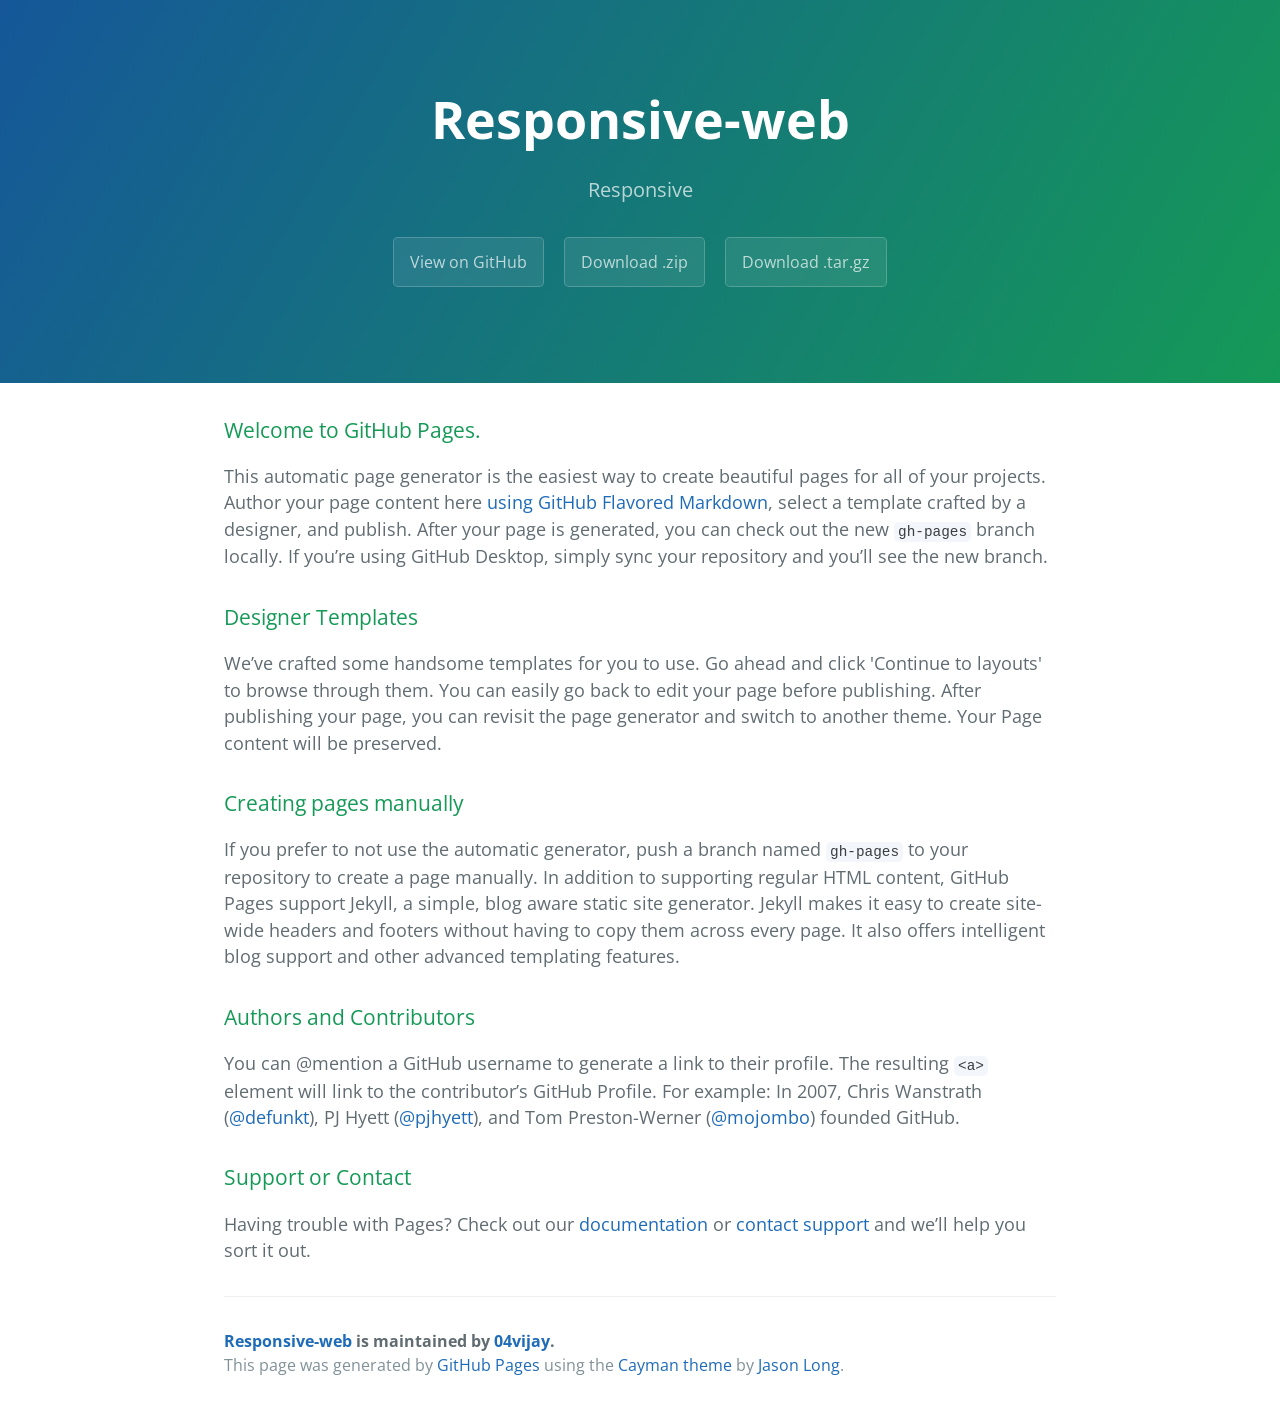
<file: index.html>
<!DOCTYPE html>
<html lang="en-us">
  <head>
    <meta charset="UTF-8">
    <title>Responsive-web by 04vijay</title>
    <meta name="viewport" content="width=device-width, initial-scale=1">
    <link rel="stylesheet" type="text/css" href="stylesheets/normalize.css" media="screen">
    <link href='https://fonts.googleapis.com/css?family=Open+Sans:400,700' rel='stylesheet' type='text/css'>
    <link rel="stylesheet" type="text/css" href="stylesheets/stylesheet.css" media="screen">
    <link rel="stylesheet" type="text/css" href="stylesheets/github-light.css" media="screen">
  </head>
  <body>
    <section class="page-header">
      <h1 class="project-name">Responsive-web</h1>
      <h2 class="project-tagline">Responsive</h2>
      <a href="https://github.com/04vijay/Responsive-web" class="btn">View on GitHub</a>
      <a href="https://github.com/04vijay/Responsive-web/zipball/master" class="btn">Download .zip</a>
      <a href="https://github.com/04vijay/Responsive-web/tarball/master" class="btn">Download .tar.gz</a>
    </section>

    <section class="main-content">
      <h3>
<a id="welcome-to-github-pages" class="anchor" href="#welcome-to-github-pages" aria-hidden="true"><span aria-hidden="true" class="octicon octicon-link"></span></a>Welcome to GitHub Pages.</h3>

<p>This automatic page generator is the easiest way to create beautiful pages for all of your projects. Author your page content here <a href="https://guides.github.com/features/mastering-markdown/">using GitHub Flavored Markdown</a>, select a template crafted by a designer, and publish. After your page is generated, you can check out the new <code>gh-pages</code> branch locally. If you’re using GitHub Desktop, simply sync your repository and you’ll see the new branch.</p>

<h3>
<a id="designer-templates" class="anchor" href="#designer-templates" aria-hidden="true"><span aria-hidden="true" class="octicon octicon-link"></span></a>Designer Templates</h3>

<p>We’ve crafted some handsome templates for you to use. Go ahead and click 'Continue to layouts' to browse through them. You can easily go back to edit your page before publishing. After publishing your page, you can revisit the page generator and switch to another theme. Your Page content will be preserved.</p>

<h3>
<a id="creating-pages-manually" class="anchor" href="#creating-pages-manually" aria-hidden="true"><span aria-hidden="true" class="octicon octicon-link"></span></a>Creating pages manually</h3>

<p>If you prefer to not use the automatic generator, push a branch named <code>gh-pages</code> to your repository to create a page manually. In addition to supporting regular HTML content, GitHub Pages support Jekyll, a simple, blog aware static site generator. Jekyll makes it easy to create site-wide headers and footers without having to copy them across every page. It also offers intelligent blog support and other advanced templating features.</p>

<h3>
<a id="authors-and-contributors" class="anchor" href="#authors-and-contributors" aria-hidden="true"><span aria-hidden="true" class="octicon octicon-link"></span></a>Authors and Contributors</h3>

<p>You can @mention a GitHub username to generate a link to their profile. The resulting <code>&lt;a&gt;</code> element will link to the contributor’s GitHub Profile. For example: In 2007, Chris Wanstrath (<a href="https://github.com/defunkt" class="user-mention">@defunkt</a>), PJ Hyett (<a href="https://github.com/pjhyett" class="user-mention">@pjhyett</a>), and Tom Preston-Werner (<a href="https://github.com/mojombo" class="user-mention">@mojombo</a>) founded GitHub.</p>

<h3>
<a id="support-or-contact" class="anchor" href="#support-or-contact" aria-hidden="true"><span aria-hidden="true" class="octicon octicon-link"></span></a>Support or Contact</h3>

<p>Having trouble with Pages? Check out our <a href="https://help.github.com/pages">documentation</a> or <a href="https://github.com/contact">contact support</a> and we’ll help you sort it out.</p>

      <footer class="site-footer">
        <span class="site-footer-owner"><a href="https://github.com/04vijay/Responsive-web">Responsive-web</a> is maintained by <a href="https://github.com/04vijay">04vijay</a>.</span>

        <span class="site-footer-credits">This page was generated by <a href="https://pages.github.com">GitHub Pages</a> using the <a href="https://github.com/jasonlong/cayman-theme">Cayman theme</a> by <a href="https://twitter.com/jasonlong">Jason Long</a>.</span>
      </footer>

    </section>

  
  </body>
</html>
</file>
<file: stylesheets/stylesheet.css>
* {
  box-sizing: border-box; }

body {
  padding: 0;
  margin: 0;
  font-family: "Open Sans", "Helvetica Neue", Helvetica, Arial, sans-serif;
  font-size: 16px;
  line-height: 1.5;
  color: #606c71; }

a {
  color: #1e6bb8;
  text-decoration: none; }
  a:hover {
    text-decoration: underline; }

.btn {
  display: inline-block;
  margin-bottom: 1rem;
  color: rgba(255, 255, 255, 0.7);
  background-color: rgba(255, 255, 255, 0.08);
  border-color: rgba(255, 255, 255, 0.2);
  border-style: solid;
  border-width: 1px;
  border-radius: 0.3rem;
  transition: color 0.2s, background-color 0.2s, border-color 0.2s; }
  .btn + .btn {
    margin-left: 1rem; }

.btn:hover {
  color: rgba(255, 255, 255, 0.8);
  text-decoration: none;
  background-color: rgba(255, 255, 255, 0.2);
  border-color: rgba(255, 255, 255, 0.3); }

@media screen and (min-width: 64em) {
  .btn {
    padding: 0.75rem 1rem; } }

@media screen and (min-width: 42em) and (max-width: 64em) {
  .btn {
    padding: 0.6rem 0.9rem;
    font-size: 0.9rem; } }

@media screen and (max-width: 42em) {
  .btn {
    display: block;
    width: 100%;
    padding: 0.75rem;
    font-size: 0.9rem; }
    .btn + .btn {
      margin-top: 1rem;
      margin-left: 0; } }

.page-header {
  color: #fff;
  text-align: center;
  background-color: #159957;
  background-image: linear-gradient(120deg, #155799, #159957); }

@media screen and (min-width: 64em) {
  .page-header {
    padding: 5rem 6rem; } }

@media screen and (min-width: 42em) and (max-width: 64em) {
  .page-header {
    padding: 3rem 4rem; } }

@media screen and (max-width: 42em) {
  .page-header {
    padding: 2rem 1rem; } }

.project-name {
  margin-top: 0;
  margin-bottom: 0.1rem; }

@media screen and (min-width: 64em) {
  .project-name {
    font-size: 3.25rem; } }

@media screen and (min-width: 42em) and (max-width: 64em) {
  .project-name {
    font-size: 2.25rem; } }

@media screen and (max-width: 42em) {
  .project-name {
    font-size: 1.75rem; } }

.project-tagline {
  margin-bottom: 2rem;
  font-weight: normal;
  opacity: 0.7; }

@media screen and (min-width: 64em) {
  .project-tagline {
    font-size: 1.25rem; } }

@media screen and (min-width: 42em) and (max-width: 64em) {
  .project-tagline {
    font-size: 1.15rem; } }

@media screen and (max-width: 42em) {
  .project-tagline {
    font-size: 1rem; } }

.main-content :first-child {
  margin-top: 0; }
.main-content img {
  max-width: 100%; }
.main-content h1, .main-content h2, .main-content h3, .main-content h4, .main-content h5, .main-content h6 {
  margin-top: 2rem;
  margin-bottom: 1rem;
  font-weight: normal;
  color: #159957; }
.main-content p {
  margin-bottom: 1em; }
.main-content code {
  padding: 2px 4px;
  font-family: Consolas, "Liberation Mono", Menlo, Courier, monospace;
  font-size: 0.9rem;
  color: #383e41;
  background-color: #f3f6fa;
  border-radius: 0.3rem; }
.main-content pre {
  padding: 0.8rem;
  margin-top: 0;
  margin-bottom: 1rem;
  font: 1rem Consolas, "Liberation Mono", Menlo, Courier, monospace;
  color: #567482;
  word-wrap: normal;
  background-color: #f3f6fa;
  border: solid 1px #dce6f0;
  border-radius: 0.3rem; }
  .main-content pre > code {
    padding: 0;
    margin: 0;
    font-size: 0.9rem;
    color: #567482;
    word-break: normal;
    white-space: pre;
    background: transparent;
    border: 0; }
.main-content .highlight {
  margin-bottom: 1rem; }
  .main-content .highlight pre {
    margin-bottom: 0;
    word-break: normal; }
.main-content .highlight pre, .main-content pre {
  padding: 0.8rem;
  overflow: auto;
  font-size: 0.9rem;
  line-height: 1.45;
  border-radius: 0.3rem; }
.main-content pre code, .main-content pre tt {
  display: inline;
  max-width: initial;
  padding: 0;
  margin: 0;
  overflow: initial;
  line-height: inherit;
  word-wrap: normal;
  background-color: transparent;
  border: 0; }
  .main-content pre code:before, .main-content pre code:after, .main-content pre tt:before, .main-content pre tt:after {
    content: normal; }
.main-content ul, .main-content ol {
  margin-top: 0; }
.main-content blockquote {
  padding: 0 1rem;
  margin-left: 0;
  color: #819198;
  border-left: 0.3rem solid #dce6f0; }
  .main-content blockquote > :first-child {
    margin-top: 0; }
  .main-content blockquote > :last-child {
    margin-bottom: 0; }
.main-content table {
  display: block;
  width: 100%;
  overflow: auto;
  word-break: normal;
  word-break: keep-all; }
  .main-content table th {
    font-weight: bold; }
  .main-content table th, .main-content table td {
    padding: 0.5rem 1rem;
    border: 1px solid #e9ebec; }
.main-content dl {
  padding: 0; }
  .main-content dl dt {
    padding: 0;
    margin-top: 1rem;
    font-size: 1rem;
    font-weight: bold; }
  .main-content dl dd {
    padding: 0;
    margin-bottom: 1rem; }
.main-content hr {
  height: 2px;
  padding: 0;
  margin: 1rem 0;
  background-color: #eff0f1;
  border: 0; }

@media screen and (min-width: 64em) {
  .main-content {
    max-width: 64rem;
    padding: 2rem 6rem;
    margin: 0 auto;
    font-size: 1.1rem; } }

@media screen and (min-width: 42em) and (max-width: 64em) {
  .main-content {
    padding: 2rem 4rem;
    font-size: 1.1rem; } }

@media screen and (max-width: 42em) {
  .main-content {
    padding: 2rem 1rem;
    font-size: 1rem; } }

.site-footer {
  padding-top: 2rem;
  margin-top: 2rem;
  border-top: solid 1px #eff0f1; }

.site-footer-owner {
  display: block;
  font-weight: bold; }

.site-footer-credits {
  color: #819198; }

@media screen and (min-width: 64em) {
  .site-footer {
    font-size: 1rem; } }

@media screen and (min-width: 42em) and (max-width: 64em) {
  .site-footer {
    font-size: 1rem; } }

@media screen and (max-width: 42em) {
  .site-footer {
    font-size: 0.9rem; } }
</file>
<file: stylesheets/github-light.css>
/*
The MIT License (MIT)

Copyright (c) 2016 GitHub, Inc.

Permission is hereby granted, free of charge, to any person obtaining a copy
of this software and associated documentation files (the "Software"), to deal
in the Software without restriction, including without limitation the rights
to use, copy, modify, merge, publish, distribute, sublicense, and/or sell
copies of the Software, and to permit persons to whom the Software is
furnished to do so, subject to the following conditions:

The above copyright notice and this permission notice shall be included in all
copies or substantial portions of the Software.

THE SOFTWARE IS PROVIDED "AS IS", WITHOUT WARRANTY OF ANY KIND, EXPRESS OR
IMPLIED, INCLUDING BUT NOT LIMITED TO THE WARRANTIES OF MERCHANTABILITY,
FITNESS FOR A PARTICULAR PURPOSE AND NONINFRINGEMENT. IN NO EVENT SHALL THE
AUTHORS OR COPYRIGHT HOLDERS BE LIABLE FOR ANY CLAIM, DAMAGES OR OTHER
LIABILITY, WHETHER IN AN ACTION OF CONTRACT, TORT OR OTHERWISE, ARISING FROM,
OUT OF OR IN CONNECTION WITH THE SOFTWARE OR THE USE OR OTHER DEALINGS IN THE
SOFTWARE.

*/

.pl-c /* comment */ {
  color: #969896;
}

.pl-c1 /* constant, variable.other.constant, support, meta.property-name, support.constant, support.variable, meta.module-reference, markup.raw, meta.diff.header */,
.pl-s .pl-v /* string variable */ {
  color: #0086b3;
}

.pl-e /* entity */,
.pl-en /* entity.name */ {
  color: #795da3;
}

.pl-smi /* variable.parameter.function, storage.modifier.package, storage.modifier.import, storage.type.java, variable.other */,
.pl-s .pl-s1 /* string source */ {
  color: #333;
}

.pl-ent /* entity.name.tag */ {
  color: #63a35c;
}

.pl-k /* keyword, storage, storage.type */ {
  color: #a71d5d;
}

.pl-s /* string */,
.pl-pds /* punctuation.definition.string, string.regexp.character-class */,
.pl-s .pl-pse .pl-s1 /* string punctuation.section.embedded source */,
.pl-sr /* string.regexp */,
.pl-sr .pl-cce /* string.regexp constant.character.escape */,
.pl-sr .pl-sre /* string.regexp source.ruby.embedded */,
.pl-sr .pl-sra /* string.regexp string.regexp.arbitrary-repitition */ {
  color: #183691;
}

.pl-v /* variable */ {
  color: #ed6a43;
}

.pl-id /* invalid.deprecated */ {
  color: #b52a1d;
}

.pl-ii /* invalid.illegal */ {
  color: #f8f8f8;
  background-color: #b52a1d;
}

.pl-sr .pl-cce /* string.regexp constant.character.escape */ {
  font-weight: bold;
  color: #63a35c;
}

.pl-ml /* markup.list */ {
  color: #693a17;
}

.pl-mh /* markup.heading */,
.pl-mh .pl-en /* markup.heading entity.name */,
.pl-ms /* meta.separator */ {
  font-weight: bold;
  color: #1d3e81;
}

.pl-mq /* markup.quote */ {
  color: #008080;
}

.pl-mi /* markup.italic */ {
  font-style: italic;
  color: #333;
}

.pl-mb /* markup.bold */ {
  font-weight: bold;
  color: #333;
}

.pl-md /* markup.deleted, meta.diff.header.from-file */ {
  color: #bd2c00;
  background-color: #ffecec;
}

.pl-mi1 /* markup.inserted, meta.diff.header.to-file */ {
  color: #55a532;
  background-color: #eaffea;
}

.pl-mdr /* meta.diff.range */ {
  font-weight: bold;
  color: #795da3;
}

.pl-mo /* meta.output */ {
  color: #1d3e81;
}
</file>
